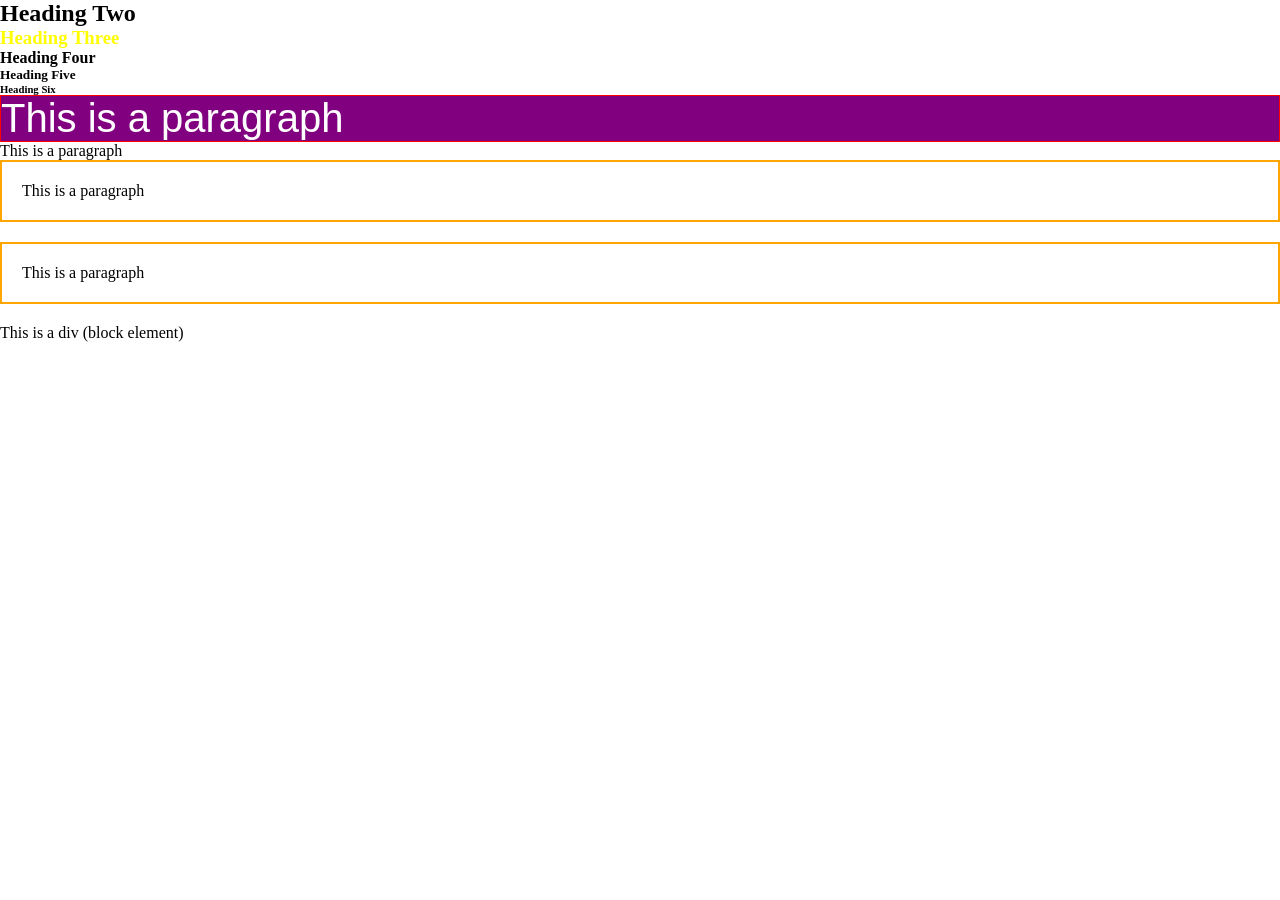
<file: 2ndClass/index.html>
<!doctype html>
<html>
  <head>
    <title>2nd Layout</title>
    <link rel="stylesheet" href="css/style.css" />
    <style>
      * {
        margin: 0;
        padding: 0;
      }
      h3 {
        color: yellow;
      }
      p {
        /* text align ki property block elements par work karti hai */
        /* text-align: center; */
      }
      #first-paragraph {
        border: 1px solid red;
        font-size: 40px;
        font-family: Arial, Helvetica, sans-serif;
        background-color: purple;
        color: white;
      }
      .multiple-paragraph {
        border: 2px solid orange;
        padding: 20px; /* box ke ander space dena ho to padding */
        /* margin: 20px; */
        /* box ke bahar se space dena ho to padding */
        margin-bottom: 20px;
        /* bottom = niche */
      }

      /* id attribute = it will select only specific element (1 element ko select karega) */
      /* class attribute = you can work on multiple elements */

      /* id attribute css mein select karte ho # se */
      /* class attribute css mein select karte ho . se */
    </style>
  </head>
  <body>
    <!-- <h1 style="color: red">Working</h1> -->
    <!-- INLINE STYLING -->
    <h2>Heading Two</h2>
    <h3>Heading Three</h3>
    <h4>Heading Four</h4>
    <h5>Heading Five</h5>
    <h6>Heading Six</h6>
    <p id="first-paragraph">This is a paragraph</p>
    <p>This is a paragraph</p>
    <p class="multiple-paragraph">This is a paragraph</p>
    <p class="multiple-paragraph">This is a paragraph</p>
    <div>This is a div (block element)</div>
  </body>
</html>
</file>
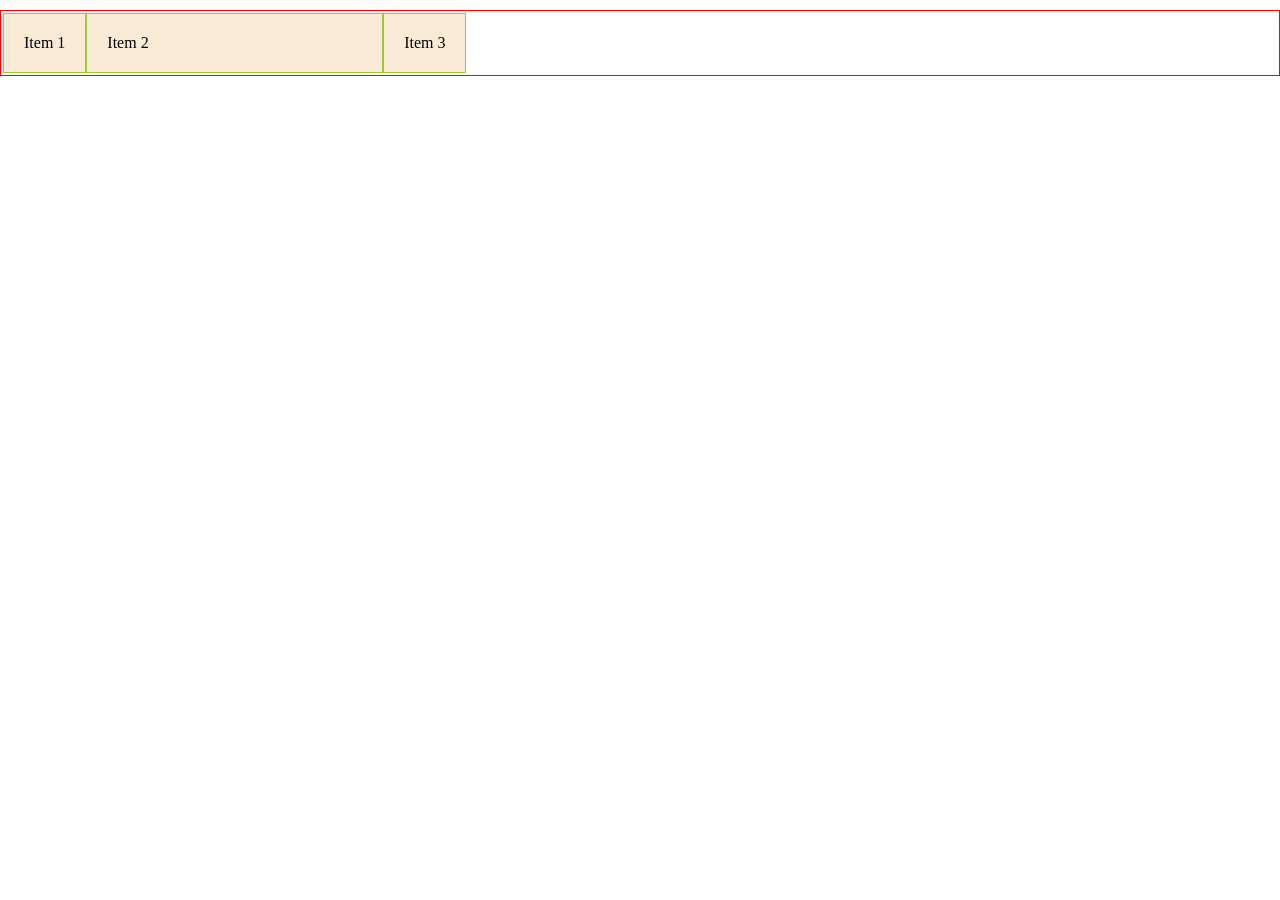
<file: 3rdClass/index.html>
<!doctype html>
<html lang="en">
  <head>
    <meta charset="UTF-8" />
    <meta name="viewport" content="width=device-width, initial-scale=1.0" />
    <title>Html Css Flexbox</title>
    <!-- flex -->
    <!-- https://css-tricks.com/snippets/css/a-guide-to-flexbox/ -->

    <!-- Simple Definition:

        Flexbox is a CSS layout system that helps 
        us arrange items in a row or column and 
        control their spacing and alignment. 
    -->
    <style>
      * {
        margin: 0;
        padding: 0;
      }
      body {
        padding-top: 10px;
      }
      #parent-element {
        border: 1px solid red;
        padding: 2px;
        display: flex;
        /* gap: 20px; */
        /* height: 300px; */

        /* flex-direction: row | row-reverse | column | column-reverse; */
        /* flex-direction: row-reverse; */
        /* flex-direction: column; */
        /* flex-direction: column-reverse; */

        /* flex-wrap: nowrap; */
        /* flex-wrap: wrap; */
        /* flex-wrap: wrap-reverse; */

        /* justify-content: flex-start; */
        /* justify-content: flex-end; */
        /* justify-content: center; */
        /* justify-content: space-between; */
        /* justify-content: space-around; */
        /* justify-content: space-evenly; */

        /* align-items: stretch; */
        /* align-items: flex-start; */
        /* align-items: flex-end; */
        /* align-items: center; */
      }
      .child-elements {
        background-color: antiquewhite;
        border: 1px solid yellowgreen;
        padding: 20px;
      }
      /* : pseduo class */
      .child-elements:nth-child(1) {
        /* order: 3; */
        /* flex-grow: 1; */
      }
      .child-elements:nth-child(2) {
        /* order: 2; */
        /* flex-grow: 2; */
        flex-basis: 20%;
        /* width: 20%; */
        /* flex-basis is like width */
        align-self: flex-end;
      }
      .child-elements:nth-child(3) {
        /* order: 1; */
        /* flex-grow: 1; */
      }
      /* .child-elements:hover {
        margin-bottom: 20px;
      } */
    </style>
  </head>
  <body>
    <div id="parent-element">
      <div class="child-elements">Item 1</div>
      <div class="child-elements">Item 2</div>
      <div class="child-elements">Item 3</div>
    </div>
  </body>
</html>
</file>
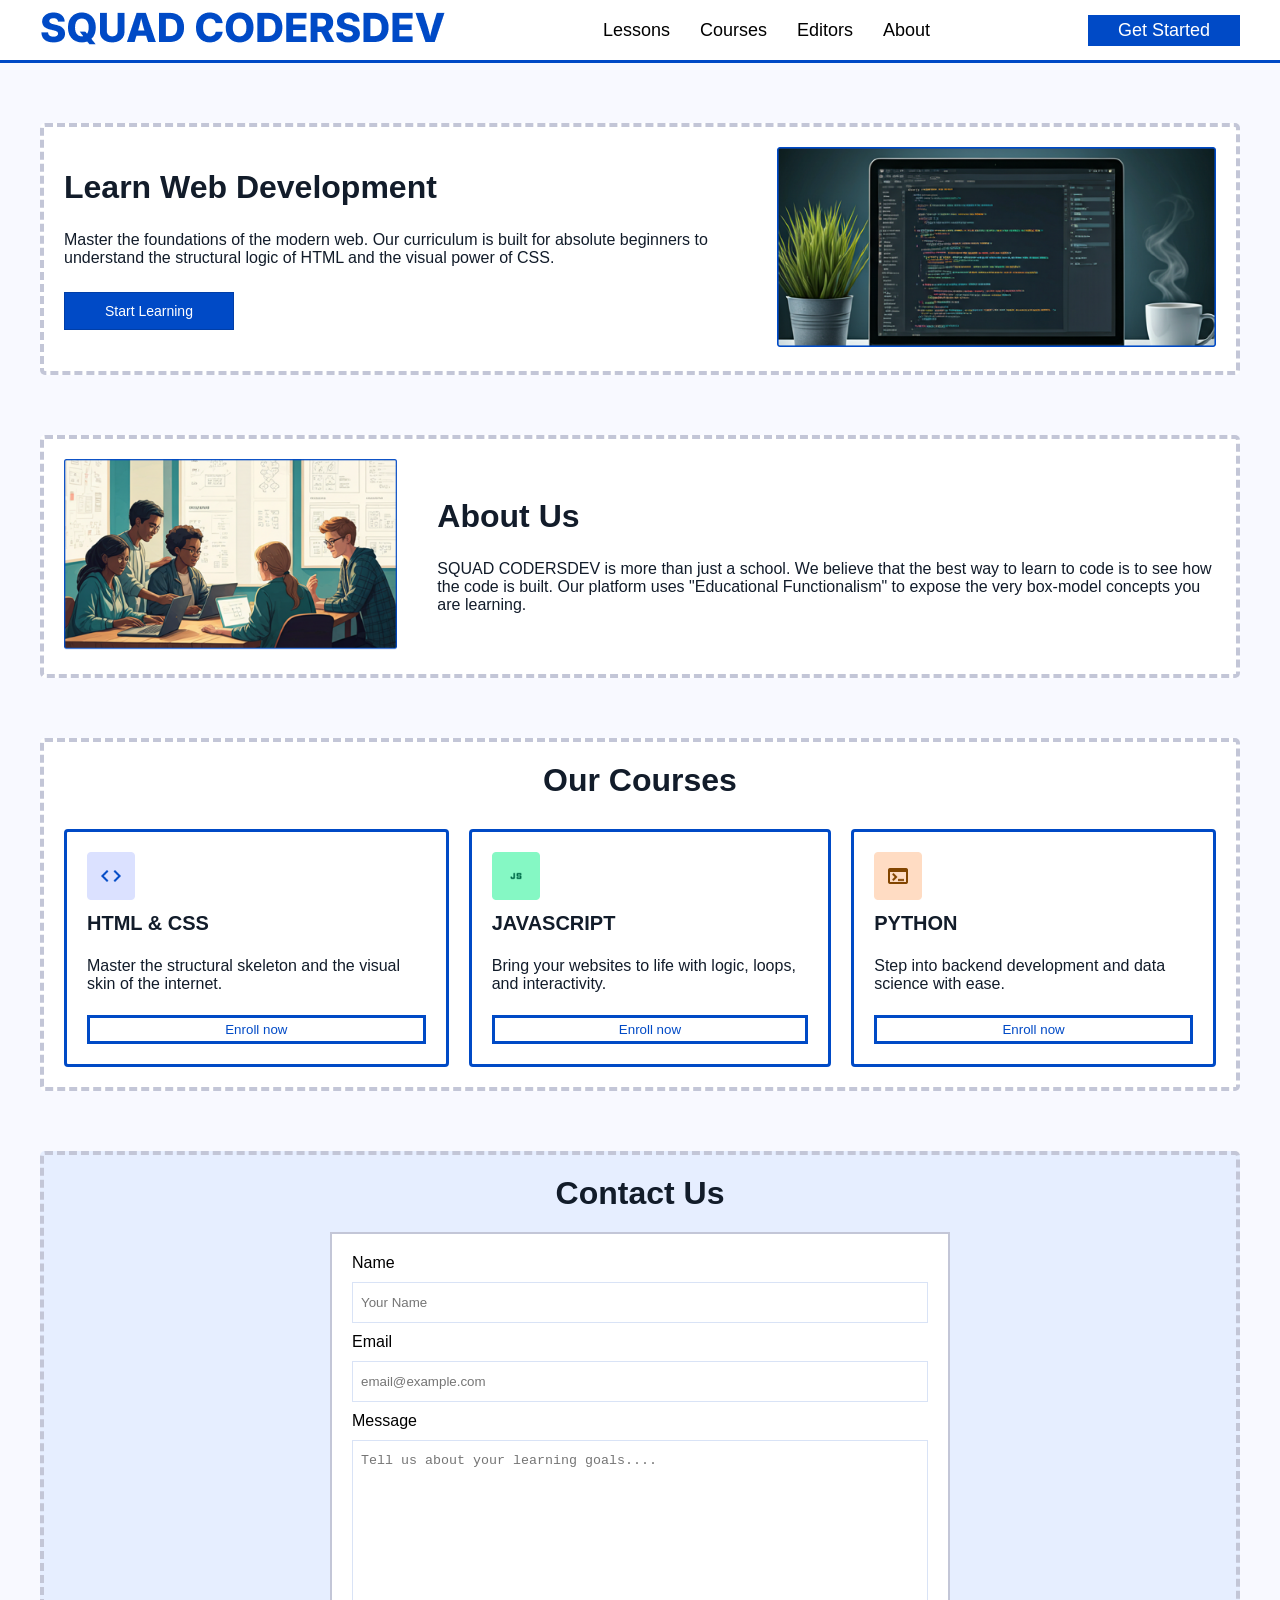
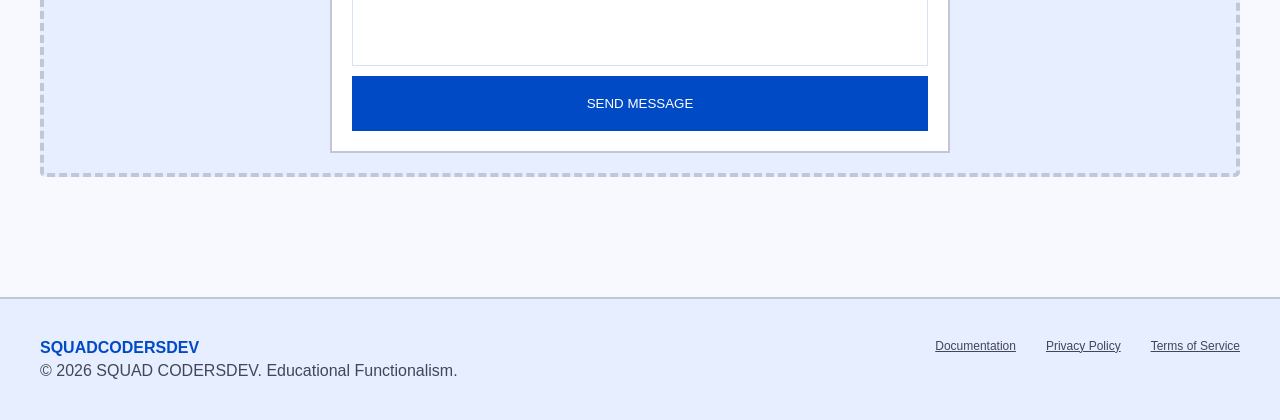
<file: 4thClass/index.html>
<!doctype html>
<html>
  <head>
    <meta charset="UTF-8" />
    <meta name="viewport" content="width=device-width, initial-scale=1.0" />
    <title>Squadcoders Site</title>
    <link rel="stylesheet" href="./css/style.css" />
    <!-- https://css-tricks.com/snippets/css/a-guide-to-flexbox/ -->
  </head>
  <body>
    <div id="header" class="container">
      <div id="sub-header">
        <div id="log">
          <img src="./images/Logo.png" alt="Logo" />
        </div>

        <div id="navbar">
          <ul>
            <li>Lessons</li>
            <li>Courses</li>
            <li>Editors</li>
            <li>About</li>
          </ul>
        </div>

        <div id="right-btn">
          <button>Get Started</button>
        </div>
      </div>
    </div>

    <div id="main" class="container">
      <div
        class="learn-web-development common-border"
        id="first-learn-web-development"
      >
        <div class="learn-web-development-first-child">
          <h2>Learn Web Development</h2>
          <p>
            Master the foundations of the modern web. Our curriculum is built
            for absolute beginners to understand the structural logic of HTML
            and the visual power of CSS.
          </p>
          <button>Start Learning</button>
        </div>
        <div class="learn-web-development-second-child">
          <img src="./images/WebDevelopment.png" alt="Learn Web Development" />
        </div>
      </div>

      <div class="learn-web-development common-border" id="about-section">
        <div class="learn-web-development-second-child">
          <img src="./images/About.png" alt="Learn Web Development" />
        </div>

        <div class="learn-web-development-first-child">
          <h2>About Us</h2>
          <p>
            SQUAD CODERSDEV is more than just a school. We believe that the best
            way to learn to code is to see how the code is built. Our platform
            uses "Educational Functionalism" to expose the very box-model
            concepts you are learning.
          </p>
        </div>
      </div>

      <div class="common-border" id="course-section-container">
        <h2 class="common-heading">Our Courses</h2>
        <section id="courses-container">
          <div class="courses-items">
            <img src="./images/Course1.png" alt="" />
            <h3>html & css</h3>
            <p>
              Master the structural skeleton and the visual skin of the
              internet.
            </p>
            <button>Enroll now</button>
          </div>
          <div class="courses-items">
            <img src="./images/Course2.png" alt="" />
            <h3>javascript</h3>
            <p>
              Bring your websites to life with logic, loops, and interactivity.
            </p>
            <button>Enroll now</button>
          </div>
          <div class="courses-items">
            <img src="./images/Course3.png" alt="" />
            <h3>python</h3>
            <p>Step into backend development and data science with ease.</p>
            <button>Enroll now</button>
          </div>
        </section>
      </div>

      <div class="common-border" id="admission-form">
        <h2 class="common-heading">Contact Us</h2>

        <form action="" id="contact-us-form">
          <div class="form-items">
            <label for="">Name</label>
            <input type="text" placeholder="Your Name" required="true" />
          </div>

          <div class="form-items">
            <label for="">Email</label>
            <input
              type="email"
              placeholder="email@example.com"
              required="true"
            />
          </div>

          <div class="form-items">
            <label for="">Message</label>
            <textarea
              name=""
              id=""
              placeholder="Tell us about your learning goals...."
              required="true"
            ></textarea>
          </div>

          <button>SEND MESSAGE</button>
        </form>
      </div>
    </div>

    <!-- <div id="footer"></div> -->
    <!-- footer.container>div#sub-footer-container>div.footer-items*2 -->
    <!-- emmet package html -->
    <footer class="container">
      <div id="sub-footer-container">
        <div class="footer-items" id="footer-item-one">
          <h3>SQUADCODERSDEV</h3>
          <p>© 2026 SQUAD CODERSDEV. Educational Functionalism.</p>
        </div>
        <div class="footer-items" id="footer-item-two">
          <nav>
            <ul>
              <li>Documentation</li>
              <li>Privacy Policy</li>
              <li>Terms of Service</li>
            </ul>
          </nav>
        </div>
      </div>
    </footer>
  </body>
</html>
</file>
<file: 2ndClass/css/style.css>
/* h4 {
  color: purple;
} */
</file>
<file: 4thClass/css/style.css>
* {
  margin: 0;
  padding: 0;
}

body {
  font-family: "Poppins", sans-serif;
  background-color: #f8f9ff;
}

img {
  width: 100%;
}

h1,
h2,
h3,
h4,
h5,
h6,
p {
  color: #121c2a;
}

/* margin bahar se space dega */
/* margin andar se space dega */

#header {
  background-color: white;
  border-bottom: 3px solid #004ac6;
}
#sub-header {
  /* background-color: yellow; */
  display: flex;
  justify-content: space-between;
  align-items: center;
}
#log {
  /* background-color: green; */
}
#navbar {
  /* background-color: purple; */
}
#navbar ul {
  display: flex;
  gap: 30px;
}
#navbar ul li {
  list-style-type: none;
  font-size: 18px;
}

#right-btn button {
  background-color: #004ac6;
  color: white;
  font-size: 18px;
  padding: 5px 30px;
  border: none;
  /* 0px top bottom */
  /* 20px left right */
}

.container {
  padding-left: 40px;
  padding-right: 40px;
}

.common-border {
  background-color: white;
  border: 4px dashed #c3c6d7;
  border-radius: 5px;
  margin-top: 60px;
  padding: 20px;
}

.learn-web-development {
  /* background-color: white;
  border: 4px dashed #c3c6d7;
  border-radius: 5px;

  margin-top: 60px;
  padding: 20px;
  ye code .common-border me hai ab
  */

  display: flex;

  /* padding 4ro traf se ayegi top bottom left right */
  justify-content: space-between;

  /* align-items: center; */
}

.learn-web-development-second-child img {
  max-width: 700px;
}

.learn-web-development-first-child {
  display: flex;
  flex-direction: column;
  justify-content: center;
  gap: 25px;
  align-items: flex-start;
}
.learn-web-development-first-child h2 {
  font-size: 32px;
}
.learn-web-development-first-child p {
  font-size: 16px;
}
.learn-web-development-first-child button {
  background-color: #004ac6;
  font-size: 14px;
  color: white;
  border: 1px solid #003ea8;
  padding: 10px 40px;
  /* first wali chiz top-bottom k liye second wali chiz left-right  */
}

#about-section {
  gap: 40px;
}

#course-section-container {
}

.common-heading {
  text-align: center;
  font-size: 32px;
}

#courses-container {
  margin-top: 30px;
  display: flex;
  justify-content: space-between;
  align-items: center;
  gap: 20px;
}

.courses-items {
  border: 3px solid #004ac6;
  display: flex;
  justify-content: center;
  /* align-items: center; */
  flex-direction: column;
  padding: 20px;
  border-radius: 4px;
  gap: 12px;
  flex-grow: 1;
}
.courses-items img {
  max-width: 48px;
  /* ziyada se ziyada */
}
.courses-items h3 {
  font-size: 20px;
  text-transform: uppercase;
  margin-bottom: 10px;
}
.courses-items p {
  margin-bottom: 10px;
}

.courses-items button {
  width: 100%;
  color: #004ac6;
  border: 3px solid #004ac6;
  background-color: transparent;
  /* padding-top: 8px; */
  /* padding-bottom: 8px; */
  padding: 4px 0px;
}

#admission-form {
  background-color: #e6eeff;
  display: flex;
  justify-content: center;
  flex-direction: column;
  align-items: center;
  gap: 20px;
}

#contact-us-form {
  border: 2px solid #c3c6d7;
  background-color: white;
  padding: 20px;
  width: 50%;
}

#contact-us-form button {
  background-color: #004ac6;
  border: none;
  width: 100%;
  padding: 20px 0px;
  color: white;
}
#contact-us-form button:hover {
  cursor: pointer;
}

.form-items {
  display: flex;
  flex-direction: column;
  gap: 10px;
  margin-bottom: 10px;
}

.form-items input {
  border: 1px solid #d9e3f6;
  padding: 12px 8px;
}
.form-items textarea {
  border: 1px solid #d9e3f6;
  resize: none;
  height: 200px;
  padding: 12px 8px;
}

footer {
  background-color: #e6eeff;
  border-top: 2px solid #c3c6d7;
  margin-top: 120px;
  padding: 40px;
}

#sub-footer-container {
  display: flex;
  justify-content: space-between;
}

#footer-item-one h3 {
  color: #004ac6;
  font-size: 16px;
}

#footer-item-one p {
  color: #434655;
  margin-top: 5px;
}

#footer-item-two nav ul {
  display: flex;
  gap: 30px;
}
#footer-item-two nav ul li {
  list-style-type: none;
  color: #434655;
  text-decoration: underline;
  font-size: 12px;
  font-weight: 500;
}

/* RESPONSIVE LAYOUT */
/* APKA DESIGN MOBILE/TABLET/LAPTOP/LCD har chiz per perfect dhekhe */

/* @media (min-width: 970px) { */
/* 970px width ki jo device hogi us par ya us se choti device par ye css apply hogi */
@media (max-width: 970px) {
  #sub-header {
    flex-direction: column;
    gap: 20px;
    padding-bottom: 20px;
  }
  .learn-web-development {
    flex-direction: column;
    gap: 20px !important;
  }
  #first-learn-web-development {
    flex-direction: column-reverse;
  }

  #courses-container {
    flex-direction: column;
    align-items: stretch;
  }
  #contact-us-form {
    width: 80%;
  }
  #sub-footer-container {
    flex-direction: column;
    gap: 20px;
  }
}

/* 1st chiz

<meta name="viewport" content="width=device-width, initial-scale=1.0">


css specificity

https://www.w3schools.com/cSS/css_specificity.asp
*/

/* css variables */
/* css fonts */
/* css animaion */
</file>
